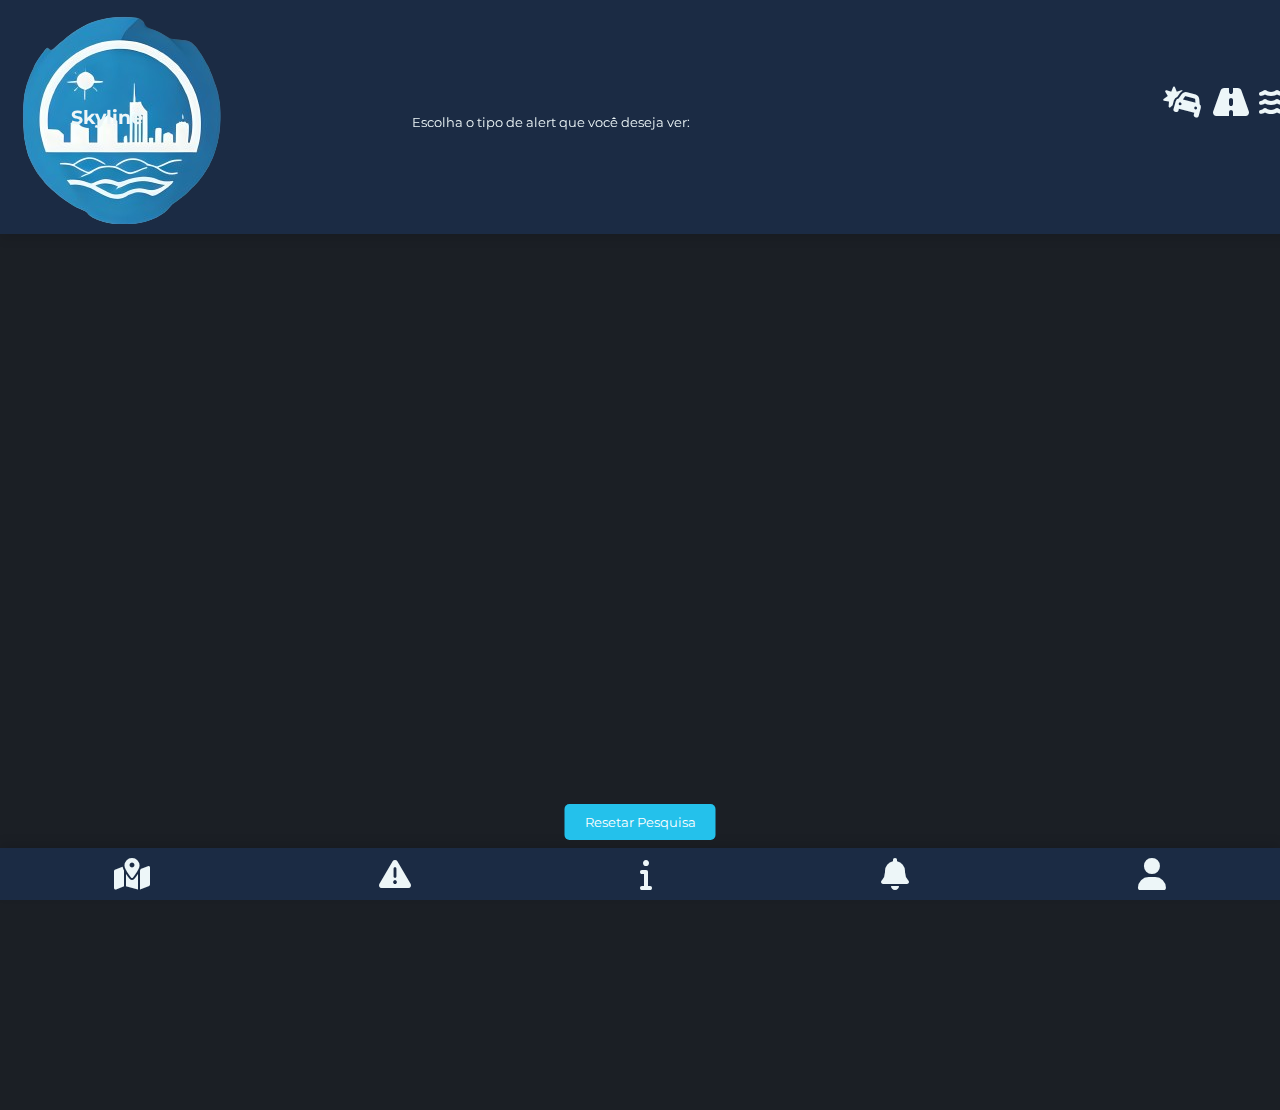
<file: alerts/alerts.html>
<!DOCTYPE html>
<html lang="en">
<head>
  <meta charset="UTF-8" />
  <meta name="viewport" content="width=device-width, initial-scale=1.0" />
  <meta http-equiv="X-UA-Compatible" content="ie=edge" />
  <link rel="stylesheet" href="../alerts/style.css" />
  <link
    rel="stylesheet"
    href="https://cdnjs.cloudflare.com/ajax/libs/font-awesome/6.0.0-beta3/css/all.min.css"
  />
  <title>Aplicativo de Problemas na Cidade</title>
  <link
    rel="stylesheet"
    href="https://cdnjs.cloudflare.com/ajax/libs/font-awesome/4.7.0/css/font-awesome.min.css"
  />
  <style>
    .search-icons {
      display: flex;
      justify-content: center;
      align-items: center;
      margin-bottom: 40px;
      margin-left: -20px;
    }

    .search-icons i {
      margin: 0 5px;
      margin-top: 10px;
      cursor: pointer;
      transition: transform 0.3s ease;
    }

    .search-icons i:hover {
      transform: scale(1.1);
    }

    .search-icons i::after {
      content: attr(data-tooltip);
      position: absolute;
      top: calc(100% + 5px);
      left: 50%;
      transform: translateX(-50%);
      font-size: 0.8em;
      opacity: 0;
      pointer-events: none;
      transition: opacity 0.3s ease;
    }

    .search-icons i:hover::after {
      opacity: 1;
    }

    .reset-button {
      display: block;
      margin: 0 auto;
      padding: 10px 20px;
      background-color: #24c1eb;
      color: #fff;
      border: none;
      border-radius: 5px;
      cursor: pointer;
      transition: background-color 0.3s ease;
      position: fixed;
      bottom: 60px;
      left: 50%;
      transform: translateX(-50%);
      z-index: 1000; /* Para garantir que o botão fique na frente de outros elementos */
    }

    .reset-button:hover {
      background-color: #1d8fc9;
    }

    #no-incidents-text {
  display: none;
  text-align: center;
  height: 100vh;
  display: flex;
  justify-content: center;
  align-items: center;
}

#no-incidents-text p {
  margin: 0;
}

  </style>
</head>
<body>
  <div class="navbar">
    <div class="logo">
      <img src="../img/logo.png" alt="Logo do Aplicativo" />
      <h1 class="app-name">Skyline</h1>
    </div>
      <span>Escolha o tipo de alert que você deseja ver:</span>
      <div class="search-icons">
        <i class="fa-solid fa-car-crash fa-2x" data-tooltip="Acidente" onclick="filterReports('acidente')"></i>
        <i class="fa-solid fa-road fa-2x" data-tooltip="Trânsito" onclick="filterReports('trânsito')"></i>
        <i class="fa-solid fa-water fa-2x" data-tooltip="Alagamento" onclick="filterReports('alagamento')"></i>
      </div>
  </div>

  <button class="reset-button" onclick="loadReports()">Resetar Pesquisa</button>

  <div class="report-container" id="report-container">
    <!-- As caixas de relatórios serão adicionadas dinamicamente aqui -->
  </div>


  <div id="no-incidents-text" style="display: none;">
    <p>Ainda não há incidentes aqui. Experimente <a href="../index.html">criar um</a>.</p>
  </div>


  <div class="bottom-navbar">
    <div class="icon">
      <a href="../index.html">
        <i class="fa-sharp fa-solid fa-map-location-dot fa-2x"></i>
      </a>
    </div>
    <div class="icon">
      <a href="../alerts/alerts.html">
        <i class="fa-solid fa-triangle-exclamation fa-2x"></i>
      </a>
    </div>
    <div class="icon">
      <a href="../sobrenos/sobre.html">
        <i class="fa-solid fa-info fa-2x"></i>
      </a>
    </div>
    <div class="icon">
      <a href="../notificacoes/notificacoes.html">
        <i class="fa-solid fa-bell fa-2x"></i>
      </a>
    </div>
    <div class="icon">
      <a href="../perfil/configperfil.html">
        <i class="fa-solid fa-user fa-2x"></i>
      </a>
    </div>
  </div>

  <script>

    document.addEventListener("DOMContentLoaded", function() {
      document.body.classList.add('fade-in');
      loadReports(); // Carrega todos os relatórios ao carregar a página inicialmente
    });

    function loadReports(searchQuery = '') {
  var storedReports = JSON.parse(localStorage.getItem('reports')) || [];
  var reportContainer = document.getElementById('report-container');
  var noIncidentsText = document.getElementById('no-incidents-text');

  // Limpa os relatórios existentes antes de carregar novos relatórios
  reportContainer.innerHTML = '';

  var hasIncidents = false; // Variável para verificar se há incidentes

  storedReports.forEach(report => {
    // Verifica se o tipo do relatório corresponde à pesquisa
    if (searchQuery === '' || report.type.toLowerCase().includes(searchQuery.toLowerCase())) {
      var reportBox = document.createElement('div');
      reportBox.classList.add('report-box');

      var credibilityClass;
      switch (getCredibility(parseLocation(report.location))) {
        case "Alta":
          credibilityClass = "high-credibility";
          break;
        case "Média":
          credibilityClass = "medium-credibility";
          break;
        case "Baixa":
          credibilityClass = "low-credibility";
          break;
      }

      reportBox.innerHTML = `
        <h3>${report.type}</h3>
        <p>${report.description}</p>
        <p class="${credibilityClass}">Veracidade: ${getCredibility(parseLocation(report.location))}</p>
      `;
      reportContainer.appendChild(reportBox);

      hasIncidents = true; // Atualiza a variável para indicar que há incidentes
    }
  });

  // Mostra ou oculta o texto de acordo com a presença de incidentes
  if (hasIncidents) {
    noIncidentsText.style.display = 'none'; // Oculta o texto se houver incidentes
  } else {
    noIncidentsText.style.display = 'block'; // Mostra o texto se não houver incidentes
  }
}

    function filterReports(type) {
      loadReports(type);
    }

    function parseLocation(locationString) {
      var coords = locationString.split(',');
      return { lat: parseFloat(coords[0]), lng: parseFloat(coords[1]) };
    }

    function getCredibility(location) {
      var storedReports = JSON.parse(localStorage.getItem('reports')) || [];
      var credibility = calculateCredibility(location, storedReports);
      return credibility;
    }

    function calculateCredibility(location, storedReports) {
      var nearbyReports = getNearbyReports(location, storedReports);
      var totalNearbyReports = nearbyReports.length;

      if (totalNearbyReports === 0) return "Baixa";
      else if (totalNearbyReports === 1) return "Média";
      else return "Alta";
    }

    function getNearbyReports(location, storedReports) {
      var nearbyReports = [];

      storedReports.forEach(report => {
        var reportLocation = parseLocation(report.location);
        var distance = getDistance(location, reportLocation);
        if (distance <= 1) {
          nearbyReports.push(report);
        }
      });

      return nearbyReports;
    }

    function getDistance(location1, location2) {
var R = 6371;
var dLat = (location2.lat - location1.lat) * (Math.PI / 180);
var dLng = (location2.lng - location1.lng) * (Math.PI / 180);
var a = Math.sin(dLat / 2) * Math.sin(dLat / 2) +
Math.cos(location1.lat * (Math.PI / 180)) * Math.cos(location2.lat * (Math.PI / 180)) *
Math.sin(dLng / 2) * Math.sin(dLng / 2);
var c = 2 * Math.atan2(Math.sqrt(a), Math.sqrt(1 - a));
var distance = R * c;
return distance;
}



</script>

</body>
</html>
</file>
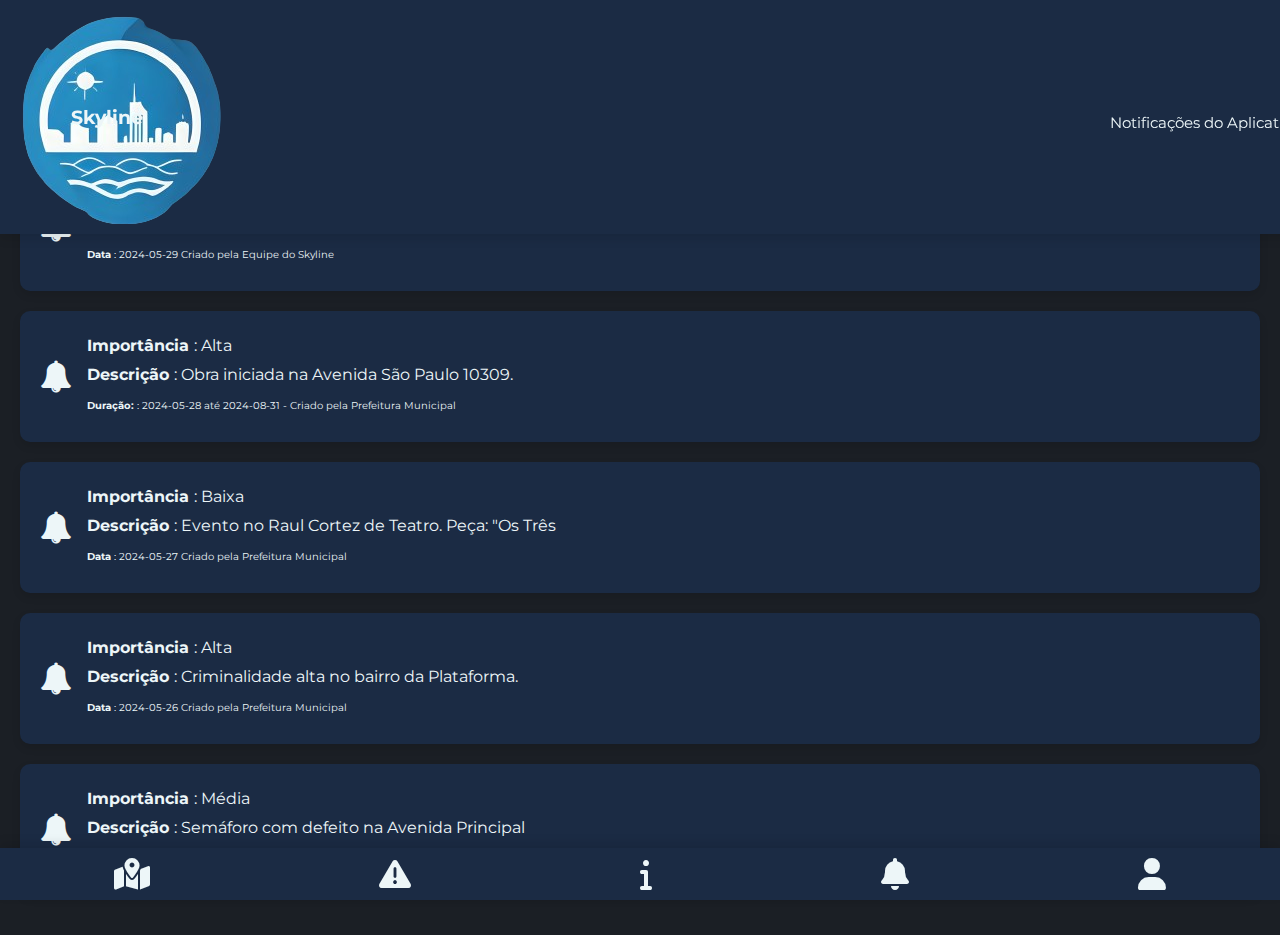
<file: notificacoes/notificacoes.html>
<!DOCTYPE html>
<html lang="en">
<head>
  <meta charset="UTF-8" />
  <meta name="viewport" content="width=device-width, initial-scale=1.0" />
  <meta http-equiv="X-UA-Compatible" content="ie=edge" />
  <link rel="stylesheet" href="notificacoes.css" />
  <link rel="stylesheet" href="https://cdnjs.cloudflare.com/ajax/libs/font-awesome/6.0.0-beta3/css/all.min.css"/>
  
  <title>Aplicativo de Problemas na Cidade</title>
  <link rel="stylesheet"href="https://cdnjs.cloudflare.com/ajax/libs/font-awesome/4.7.0/css/font-awesome.min.css"/>

</head>
<body>
  <div class="navbar">
    <div class="logo">
      <img src="../img/logo.png" alt="Logo do Aplicativo" />
      <h1 class="app-name">Skyline</h1>
    </div>
    <span>Notificações do Aplicativo</span>
  </div>

  <div class="notification-container" id="notification-container">
    <div class="notification-box">
      <i class="fa fa-bell"></i>
      <div class="notification-details">
        <p class="notification-importance"><strong> Importância </strong>: Alta</p>
        <p class="notification-description"><strong> Descrição </strong>: O sistema está com falhas na criação de relatórios. </p>
        <p class="notification-date"><strong> Data </strong>: 2024-05-29 Criado pela Equipe do Skyline </p>
      </div>
    </div>
    <div class="notification-box">
      <i class="fa fa-bell"></i>
      <div class="notification-details">
        <p class="notification-importance"><strong> Importância </strong>: Alta</p>
        <p class="notification-description"><strong> Descrição </strong>: Obra iniciada na Avenida São Paulo 10309.</p>
        <p class="notification-date"><strong> Duração: </strong>: 2024-05-28 até 2024-08-31 - Criado pela Prefeitura Municipal </p>
      </div>
    </div>
    <div class="notification-box">
      <i class="fa fa-bell"></i>
      <div class="notification-details">
        <p class="notification-importance"><strong> Importância </strong>: Baixa</p>
        <p class="notification-description"><strong> Descrição </strong>: Evento no Raul Cortez de Teatro. Peça: "Os Três</p>
        <p class="notification-date"><strong> Data </strong>: 2024-05-27 Criado pela Prefeitura Municipal </p>
      </div>
    </div>
    <div class="notification-box">
      <i class="fa fa-bell"></i>
      <div class="notification-details">
        <p class="notification-importance"><strong> Importância </strong>: Alta</p>
        <p class="notification-description"><strong> Descrição </strong>: Criminalidade alta no bairro da Plataforma. </p>
        <p class="notification-date"><strong> Data </strong>: 2024-05-26 Criado pela Prefeitura Municipal </p>
      </div>
    </div>
    <div class="notification-box">
      <i class="fa fa-bell"></i>
      <div class="notification-details">
        <p class="notification-importance"> <strong> Importância </strong>: Média</p>
        <p class="notification-description"><strong> Descrição </strong>: Semáforo com defeito na Avenida Principal </p>
        <p class="notification-date"><strong> Data </strong>: 2024-05-25 Criado pela Prefeitura Municipal </p>
      </div>
    </div>
  </div>

  <div class="bottom-navbar">
    <div class="icon">
      <a href="../index.html">
        <i class="fa-sharp fa-solid fa-map-location-dot fa-2x"></i>
      </a>
    </div>
    <div class="icon">
      <a href="../alerts/alerts.html">
        <i class="fa-solid fa-triangle-exclamation fa-2x"></i>
      </a>
    </div>
    <div class="icon">
      <a href="../sobrenos/sobre.html">
        <i class="fa-solid fa-info fa-2x"></i>
      </a>
    </div>
    <div class="icon">
      <a href="link-do-local.html">
        <i class="fa-solid fa-bell fa-2x"></i>
      </a>
    </div>
    <div class="icon">
      <a href="../perfil/configperfil.html">
        <i class="fa-solid fa-user fa-2x"></i>
      </a>
    </div>
  </div>

</body>
</html>
</file>
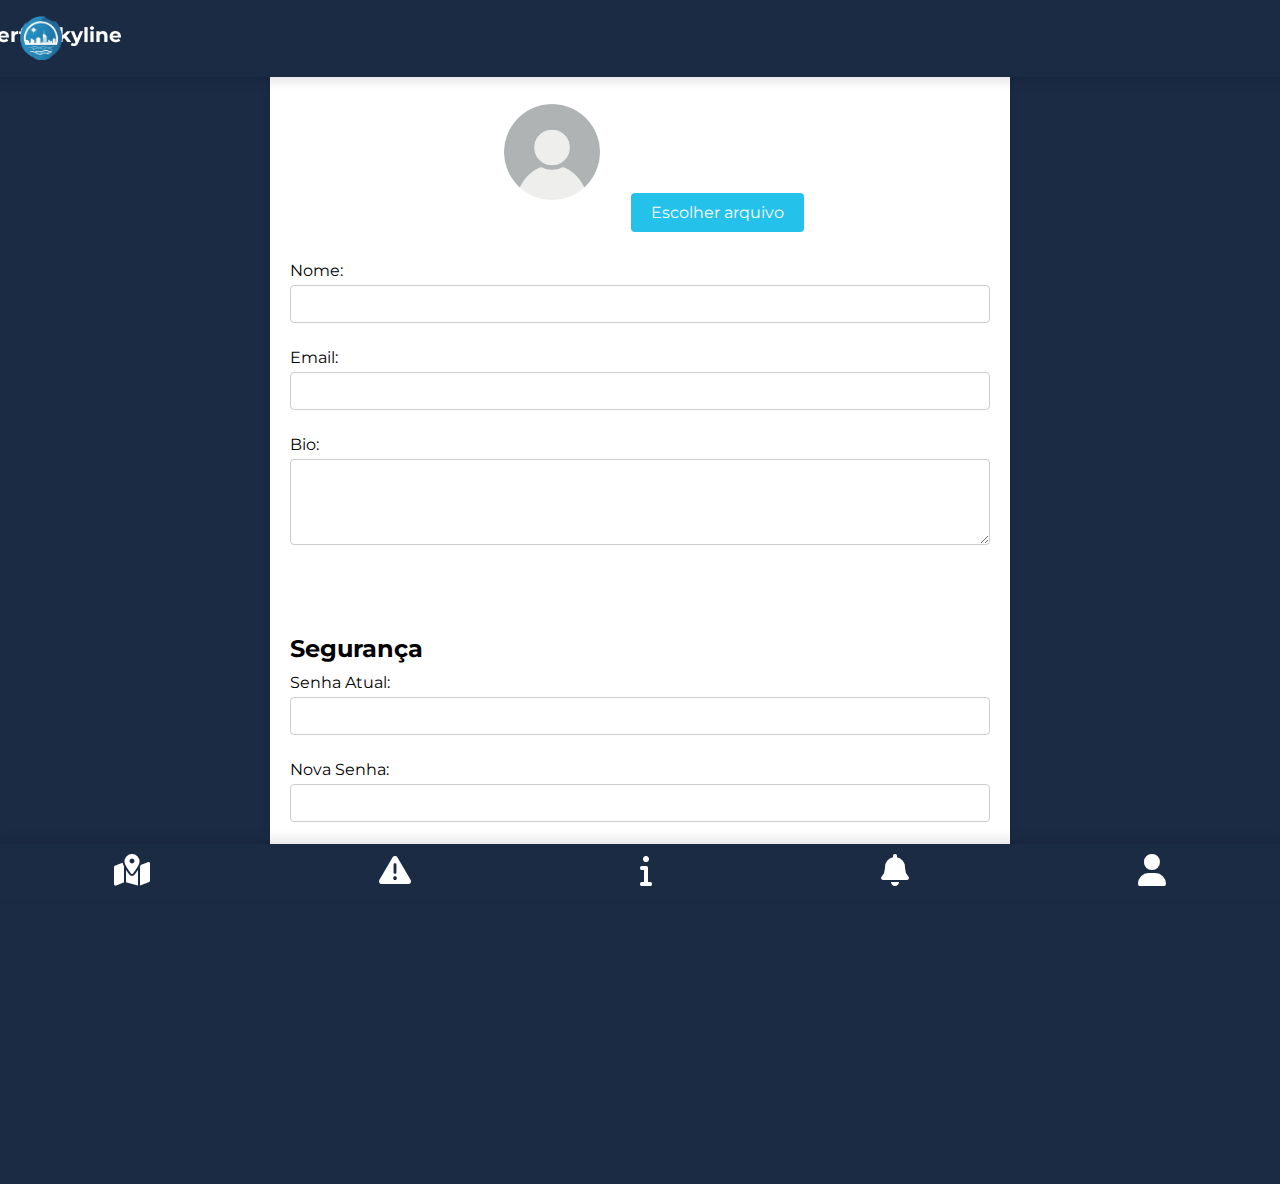
<file: perfil/configperfil.html>
<!DOCTYPE html>
<html lang="pt-BR">
<head>
    <meta charset="UTF-8">
    <meta name="viewport" content="width=device-width, initial-scale=1.0">
    <title>Configuração de Perfil</title>
    <link rel="stylesheet" href="configperfil.css">
    <link rel="stylesheet" href="https://cdnjs.cloudflare.com/ajax/libs/font-awesome/4.7.0/css/font-awesome.min.css">
    <link rel="stylesheet" href="https://cdnjs.cloudflare.com/ajax/libs/font-awesome/6.0.0-beta3/css/all.min.css"/>
</head>
<body>
    <div class="navbar">
        <div class="logo">
            <img src="../img/logo.png" alt="Logo do Aplicativo" />
            <h1 class="app-name">Perfil Skyline</h1>
        </div>
    </div>

    <div class="container">
        <h1>Configuração de Perfil</h1>
        <section id="profile-info">
            <form id="profile-form" action="/submit_profile" method="post">
                <div class="form-group profile-pic-container">
                    <img id="profile-pic-preview" src="user.png" alt="Foto de Perfil">
                    <input type="file" id="profile-pic" name="profile-pic" accept="image/*" class="file-input" onchange="previewProfilePic(event)">
                    <label for="profile-pic" class="file-input-label">Escolher arquivo</label>
                </div>
                <div class="form-group">
                    <label for="username">Nome:</label>
                    <input type="text" id="username" name="username" required>
                </div>
                <div class="form-group">
                    <label for="email">Email:</label>
                    <input type="email" id="email" name="email" required>
                </div>
                <div class="form-group">
                    <label for="bio">Bio:</label>
                    <textarea id="bio" name="bio" rows="4"></textarea>
                </div>
            </form>
        </section>
        <section id="security">
            <h2>Segurança</h2>
            <form action="/update_security" method="post">
                <div class="form-group">
                    <label for="current-password">Senha Atual:</label>
                    <input type="password" id="current-password" name="current-password" required>
                </div>
                <div class="form-group">
                    <label for="new-password">Nova Senha:</label>
                    <input type="password" id="new-password" name="new-password" required>
                </div>
                <button type="submit">Atualizar Senha</button>
            </form>
        </section>
        <section id="notifications">
            <h2>Notificações</h2>
            <form action="/update_notifications" method="post">
                <div class="form-group">
                    <label>
                        <input type="checkbox" name="email-notifications"> Receber notificações por email
                    </label>
                </div>
                <div class="form-group">
                    <label>
                        <input type="checkbox" name="sms-notifications"> Receber notificações por SMS
                    </label>
                </div>
                <button type="button" onclick="savePreferences()">Salvar Preferências</button>
            </form>
        </section>
    </div>

    <div class="bottom-navbar">
        <div class="icon">
            <a href="../index.html">
                <i class="fa-sharp fa-solid fa-map-location-dot fa-2x"></i>
            </a>
        </div>
        <div class="icon">
            <a href="../alerts/alerts.html">
                <i class="fa-solid fa-triangle-exclamation fa-2x"></i>
            </a>
        </div>
        <div class="icon">
            <a href="../sobrenos/sobre.html">
                <i class="fa-solid fa-info fa-2x"></i>
            </a>
        </div>
        <div class="icon">
            <a href="../notificacoes/notificacoes.html">
                <i class="fa-solid fa-bell fa-2x"></i>
            </a>
        </div>
        <div class="icon">
            <a href="../perfil/perfil.html">
                <i class="fa-solid fa-user fa-2x"></i>
            </a>
        </div>
    </div>

    <script src="script.js"></script>
</body>
</html>

<script> 
function savePreferences() {
    window.location.href = "../perfil/perfil.html";
}
</script>
</file>
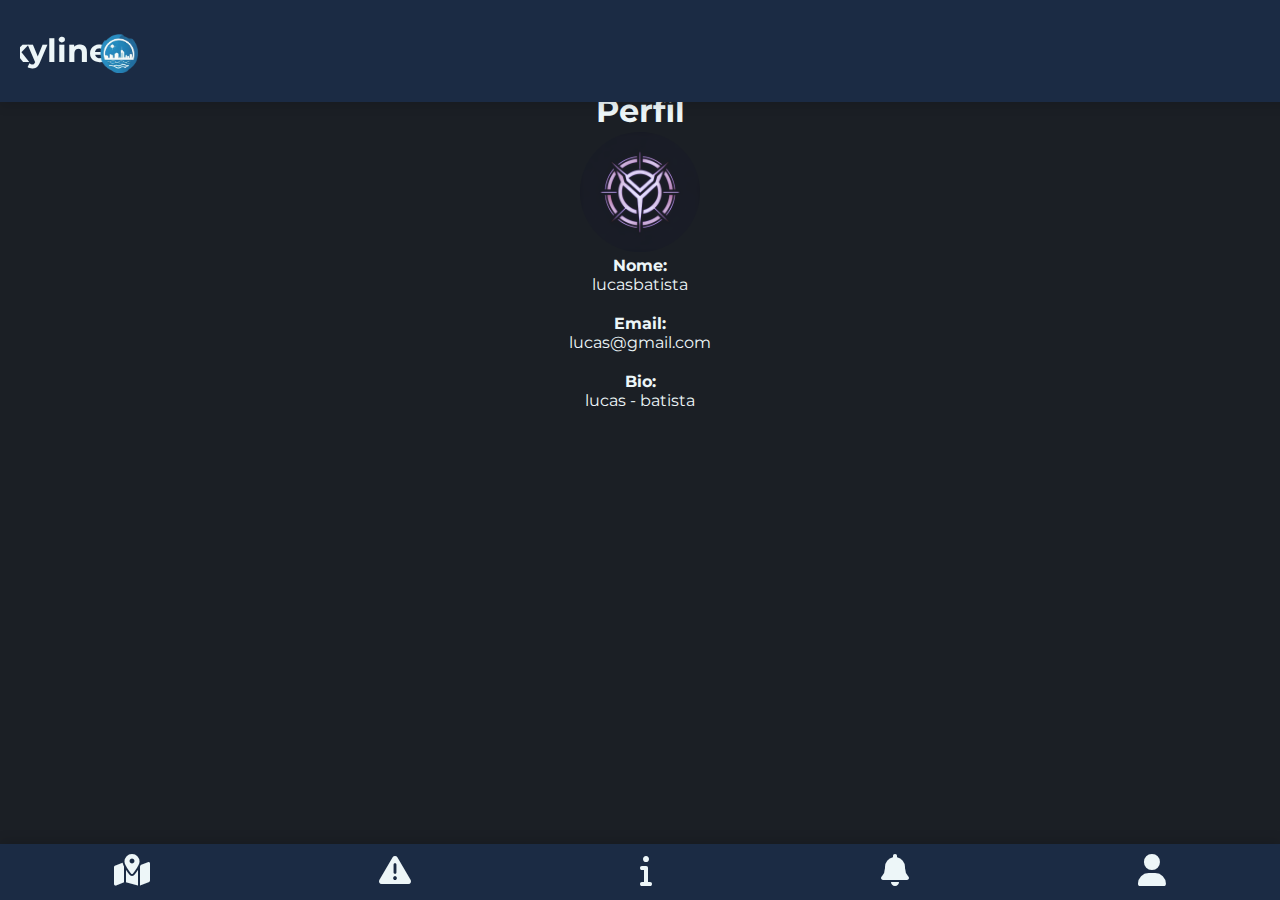
<file: perfil/perfil.html>
<!DOCTYPE html>
<html lang="pt-BR">
<head>
    <meta charset="UTF-8">
    <meta name="viewport" content="width=device-width, initial-scale=1.0">
    <title>Perfil</title>
    <link rel="stylesheet" href="perfil.css">
    <!-- Importando estilos da navbar -->
    <link rel="stylesheet" href="https://cdnjs.cloudflare.com/ajax/libs/font-awesome/4.7.0/css/font-awesome.min.css">
    <link rel="stylesheet" href="https://cdnjs.cloudflare.com/ajax/libs/font-awesome/6.0.0-beta3/css/all.min.css"/>
</head>
<body>
    <div class="navbar">
        <div class="logo">
            <img src="../img/logo.png" alt="Logo do Aplicativo" />
            <h1 class="app-name">Skyline</h1>
        </div>
    </div>

    <div class="text-h1">
        <h1>Perfil</h1>
    </div>

    <div class="container">
        <section id="profile-info">
            <div class="profile-pic-container">
                <img id="profile-pic" src="../sobrenos/logo.png" alt="Foto de Perfil">
            </div>
            <div class="form-group">
                <label for="username"> <strong> Nome: </strong> </label>
                <p id="username-display"> lucasbatista</p>
            </div>
            <div class="form-group">
                <label for="email"><strong> Email:</strong> </label>
                <p id="email-display"> lucas@gmail.com </p>
            </div>
            <div class="form-group">
                <label for="bio"><strong> Bio: </strong></label>
                <p id="bio-display"> lucas - batista </p>
            </div>
        </section>
    </div>

    <div class="bottom-navbar">
        <div class="icon">
            <a href="../index.html">
                <i class="fa-sharp fa-solid fa-map-location-dot fa-2x"></i>
            </a>
        </div>
        <div class="icon">
            <a href="../alerts/alerts.html">
                <i class="fa-solid fa-triangle-exclamation fa-2x"></i>
            </a>
        </div>
        <div class="icon">
            <a href="../sobrenos/sobre.html">
                <i class="fa-solid fa-info fa-2x"></i>
            </a>
        </div>
        <div class="icon">
            <a href="../notificacoes/notificacoes.html">
                <i class="fa-solid fa-bell fa-2x"></i>
            </a>
        </div>
        <div class="icon">
            <a href="../perfil/perfil.html">
                <i class="fa-solid fa-user fa-2x"></i>
            </a>
        </div>
    </div>
</body>
</html>
</file>
<file: alerts/style.css>
@import url('https://fonts.googleapis.com/css2?family=Montserrat:ital,wght@0,100..900;1,100..900&display=swap');

:root {
    --big-stone: #1b2b44;
    --cinzao: #1b1f25;
    --picton-blue: #24c1eb;
    --black-squeeze: #edf6f8;
    --curious-blue: #1d8fc9;
    --jelly-bean: #266f8d;
    --raven: #6f7b89;
    --atoll: #0e527c;
    --river-bed: #465262;
    --blumine: #194d6a;
  }

  * {
    font-family: 'Montserrat', sans-serif;
  }

  a {
    color: inherit;
  }

  body {
    margin: 0;
    padding: 0;
    font-family: Arial, sans-serif;
    background-color: var(--cinzao);
    color: var(--black-squeeze);
    padding-top: 70px; /* Adiciona um padding-top igual à altura da navbar */
}

  .navbar {
    display: flex;
    justify-content: space-between;
    align-items: center;
    padding: 10px 20px;
    background-color: #1b2b44;
    position: fixed;
    top: 0;
    width: 100%;
    box-shadow: 0px 5px 10px rgba(0, 0, 0, 0.1); /* Adiciona uma sombra à navbar */
    z-index: 1001;
}

  .logo {
    display: flex;
    align-items: center;
    margin-right: -200px; /* Adicionado margem para separar a logo do formulário */
  }

  .navbar .logo img {
    margin-top: 5px;
  }

  .app-name {
    margin-left: -150px;
    font-size: 1.2em;
  }

  .search-form {
    display: flex;
    align-items: center;
    margin-top: 10px;
    margin-left: -10px;
  }

  .search-form form {
    display: flex;
    align-items: center;
    margin-top: 40px;
  }

  .search-form input[type="text"] {
    padding: 10px 20px;
    border: none;
    border-radius: 15px;
    width: calc(100% - 100px); /* Ajuste conforme necessário */
    max-width: 200px;
    margin-right: 10px; /* Espaçamento entre o campo de pesquisa e o botão */
    background-color: #fff;
    color: #1b2b44;
  }

  .search-form button {
    margin-right: 25px;
    padding: 10px 16px;
    border: none;
    border-radius: 15px;
    background-color: var(--picton-blue);
    color: #fff;
    cursor: pointer;
  }

  .bottom-navbar {
    display: flex;
    justify-content: space-around;
    align-items: center;
    background-color: #1b2b44;
    position: fixed;
    bottom: 0;
    width: 100%;
    padding: 10px 0;
    box-shadow: 0px -5px 10px rgba(0, 0, 0, 0.1); /* Adiciona uma sombra ao footer */
    text-decoration: none;
  }
  
  .bottom-navbar .icon {
    margin: 0 5px; /* Ajuste as margens horizontalmente */
    text-decoration: none;
  }
  
  .bottom-navbar .icon i {
    font-size: 2em; /* Ajuste o tamanho do ícone conforme necessário */
  }
  
  .report-container {
    display: flex;
    flex-wrap: wrap;
    justify-content: center;
    padding: 20px;
    margin-top: 100px; /* Espaço para a navbar */
  }

  .report-box {
    background-color: #11181d;
    border: 25px yellow;
    border-radius: 10px;
    padding: 20px;
    margin: 10px;
    width: 300px;
    color: var(#fff);

  }

  .report-box h3 {
    margin-top: 0;
  }

  .low-credibility {
    color: red;
  }

  .medium-credibility {
    color: yellow;
  }

  .high-credibility {
    color: green;
  }

  @media (max-width: 768px) {
    .app-name {
      font-size: 1em;
    }
    .navbar {
      flex-direction: column;
      align-items: center;
    }

    .search-form input[type="text"] {
      width: calc(100% - 80px); /* Ajuste conforme necessário */
    }
  }

  @media (max-width: 480px) {
    .app-name {
      font-size: 20px;
      margin-top: 20px;
      margin-left: 10px;
    }

    .navbar {
      padding: 10px 10px;
    }

    .logo img {
      margin-left: -250px;
      width: 50px;
    }

    .bottom-navbar .icon {
      margin: 0 5px;
      margin-left: 8px;
    }

    .bottom-navbar .icon i {
      font-size: 1.5em;
    }
  }

  span {
    margin-top: 10px;
    margin-left: -20px;
    font-size: 13px;
    text-align: center;
  }

  @keyframes fadeOut {
    0% { opacity: 1; }
    100% { opacity: 0; }
  }
  
  @keyframes fadeIn {
    0% { opacity: 0; }
    100% { opacity: 1; }
  }
  
  .fade-out {
    animation: fadeOut 0.5s forwards;
  }
  
  .fade-in {
    animation: fadeIn 0.5s forwards;
  }
</file>
<file: notificacoes/notificacoes.css>
@import url('https://fonts.googleapis.com/css2?family=Montserrat:ital,wght@0,100..900;1,100..900&display=swap');

:root {
    --big-stone: #1b2b44;
    --cinzao: #1b1f25;
    --picton-blue: #24c1eb;
    --black-squeeze: #edf6f8;
    --curious-blue: #1d8fc9;
    --jelly-bean: #266f8d;
    --raven: #6f7b89;
    --atoll: #0e527c;
    --river-bed: #465262;
    --blumine: #194d6a;
}

* {
    font-family: 'Montserrat', sans-serif;
}

a {
    color: inherit;
}

body {
    margin: 0;
    padding: 0;
    font-family: Arial, sans-serif;
    background-color: var(--cinzao);
    color: var(--black-squeeze);
    padding-top: 70px; /* Adiciona um padding-top igual à altura da navbar */
}

.navbar {
    display: flex;
    justify-content: space-between;
    align-items: center;
    padding: 10px 20px;
    background-color: #1b2b44;
    position: fixed;
    top: 0;
    width: 100%;
    box-shadow: 0px 5px 10px rgba(0, 0, 0, 0.1); /* Adiciona uma sombra à navbar */
    z-index: 1001;
}

.logo {
    display: flex;
    align-items: center;
    margin-right: -200px; /* Adicionado margem para separar a logo do formulário */
}

.navbar .logo img {
    margin-top: 5px;
}

.app-name {
    margin-left: -150px;
    font-size: 1.2em;
}

.search-form {
    display: flex;
    align-items: center;
    margin-top: 10px;
    margin-left: -10px;
}

.search-form form {
    display: flex;
    align-items: center;
    margin-top: 40px;
}

.search-form input[type="text"] {
    padding: 10px 20px;
    border: none;
    border-radius: 15px;
    width: calc(100% - 100px); /* Ajuste conforme necessário */
    max-width: 200px;
    margin-right: 10px; /* Espaçamento entre o campo de pesquisa e o botão */
    background-color: #fff;
    color: #1b2b44;
}

.search-form button {
    margin-right: 25px;
    padding: 10px 16px;
    border: none;
    border-radius: 15px;
    background-color: var(--picton-blue);
    color: #fff;
    cursor: pointer;
}

.bottom-navbar {
    display: flex;
    justify-content: space-around;
    align-items: center;
    background-color: #1b2b44;
    position: fixed;
    bottom: 0;
    width: 100%;
    padding: 10px 0;
    box-shadow: 0px -5px 10px rgba(0, 0, 0, 0.1); /* Adiciona uma sombra ao footer */
    text-decoration: none;
}

.bottom-navbar .icon {
    margin: 0 5px; /* Ajuste as margens horizontalmente */
    text-decoration: none;
}

.bottom-navbar .icon i {
    font-size: 2em; /* Ajuste o tamanho do ícone conforme necessário */
}

@media (max-width: 768px) {
    .app-name {
        font-size: 1em;
    }
    .navbar {
        flex-direction: column;
        align-items: center;
    }

    .search-form input[type="text"] {
        width: calc(100% - 80px); /* Ajuste conforme necessário */
    }
}

@media (max-width: 480px) {
    .app-name {
        font-size: 20px;
        margin-top: 20px;
        margin-left: 10px;
    }

    .navbar {
        padding: 10px 10px;
    }

    .logo img {
        margin-left: -250px;
        width: 50px;
    }

    .bottom-navbar .icon {
        margin: 0 5px;
        margin-left: 8px;
    }

    .bottom-navbar .icon i {
        font-size: 1.5em;
    }
}

span {
    margin-top: 10px;
    font-size: 15px;
    text-align: center;
}

.notification-container {
    padding: 20px;
    margin-top: 70px; /* Ajuste conforme necessário */
}

.notification-box {
    display: flex;
    align-items: center;
    background-color: #1b2b44;
    color: #edf6f8;
    padding: 20px;
    margin-bottom: 20px;
    border-radius: 10px;
    box-shadow: 0px 4px 8px rgba(0, 0, 0, 0.1); /* Adiciona uma sombra */
}

.notification-box i {
    font-size: 2em;
    margin-right: 15px;
}

.notification-details {
    display: flex;
    flex-direction: column;
}

.notification-importance,
.notification-description {
    margin: 5px 0;
}

.notification-date {
    font-size: 10px;
}
</file>
<file: perfil/configperfil.css>
/* styles.css */

@import url('https://fonts.googleapis.com/css2?family=Montserrat:ital,wght@0,100..900;1,100..900&display=swap');

:root {
    --big-stone: #1b2b44;
    --cinzao: #1b1f25;
    --picton-blue: #24c1eb;
    --black-squeeze: #edf6f8;
    --curious-blue: #1d8fc9;
    --jelly-bean: #266f8d;
    --raven: #6f7b89;
    --atoll: #0e527c;
    --river-bed: #465262;
    --blumine: #194d6a;
}

* {
    font-family: 'Montserrat', sans-serif;
    overflow-x: hidden;
}


body {
    font-family: Arial, sans-serif;
    background-color: #1b2b44;
    margin: 0;
    padding: 0;
    display: flex;
    justify-content: center;
    align-items: flex-start;
    height: 100vh;
}

a {
    color: inherit;
}

.navbar {
    display: flex;
    justify-content: space-between;
    align-items: center;
    padding: 10px 20px;
    background-color: #1b2b44;
    position: fixed;
    top: 0;
    width: 100%;
    box-shadow: 0px 5px 10px rgba(0, 0, 0, 0.1); /* Adiciona uma sombra à navbar */
    z-index: 1001;
    color: #fff;
}

.logo {
    display: flex;
    align-items: center;
    margin-right: -10px; /* Adicionado margem para separar a logo do formulário */
}

.navbar .logo img {
    width: 15%;
    z-index: 1001;
    margin-left: 20px;
    margin-top: -2px;
}

.app-name {
    margin-left: -80px;
    font-size: 1.2e
}

.container {
    background-color: #fff;
    padding: 20px;
    border-radius: 8px;
    box-shadow: 0 0 10px rgba(0, 0, 0, 0.1);
    width: 90%;
    max-width: 700px;
    margin: 40;
}

h1 {
    text-align: center;
    margin-bottom: 20px;
    font-size: 20px;
}

section {
    margin-bottom: 40px;
}

h2 {
    margin-bottom: 10px;
}

.form-group {
    margin-bottom: 15px;
}

label {
    display: block;
    margin-bottom: 5px;
}

input[type="text"],
input[type="email"],
input[type="password"],
textarea {
    width: 100%;
    padding: 10px;
    margin-bottom: 10px;
    border: 1px solid #ccc;
    border-radius: 4px;
    box-sizing: border-box;
}

.profile-pic-container {
    text-align: center;
    margin-bottom: 20px;
}

#profile-pic-preview {
    width: 150px;
    height: 150px;
    border-radius: 50%;
    object-fit: cover;
    margin-bottom: 10px;
}

.file-input {
    display: none;
}

.file-input-label {
    display: inline-block;
    padding: 10px 20px;
    background-color: #24c1eb;
    color: #fff;
    border-radius: 4px;
    cursor: pointer;
    font-size: 16px;
    margin-top: 10px;
}

.file-input-label:hover {
    background-color: #0056b3;
}

button {
    width: 100%;
    padding: 10px;
    background-color: #24c1eb;
    color: #fff;
    border: none;
    border-radius: 4px;
    cursor: pointer;
    font-size: 16px;
    margin-top: 10px;
}

button:hover {
    background-color: #0056b3;
}

.bottom-navbar {
    display: flex;
    justify-content: space-around;
    align-items: center;
    background-color: #1b2b44;
    position: fixed;
    bottom: 0;
    width: 100%;
    padding: 10px 0;
    box-shadow: 0px -5px 10px rgba(0, 0, 0, 0.1); /* Adiciona uma sombra ao footer */
    text-decoration: none;
    color: #fff;
}

.bottom-navbar .icon {
    margin: 0 5px; /* Ajuste as margens horizontalmente */
    text-decoration: none;
}

.bottom-navbar .icon i {
    font-size: 2em; /* Ajuste o tamanho do ícone conforme necessário */
}

strong {
    font-weight: bold;
}

@media (max-width: 480px) {
    .app-name {
        font-size: 20px;
        margin-top: 20px;
        margin-left: 10px;
    }

    .navbar {
        padding: 10px 10px;
    }

    .logo img {
        margin-left: -250px;
        width: 50px;
        z-index: 1000;
    }

    .bottom-navbar .icon {
        margin: 0 5px;
        margin-left: 8px;
    }

    .bottom-navbar .icon i {
        font-size: 1.5em;
    }
}
</file>
<file: perfil/perfil.css>
@import url('https://fonts.googleapis.com/css2?family=Montserrat:ital,wght@0,100..900;1,100..900&display=swap');

:root {
    --big-stone: #1b2b44;
    --cinzao: #1b1f25;
    --picton-blue: #24c1eb;
    --black-squeeze: #edf6f8;
    --curious-blue: #1d8fc9;
    --jelly-bean: #266f8d;
    --raven: #6f7b89;
    --atoll: #0e527c;
    --river-bed: #465262;
    --blumine: #194d6a;
}

* {
    font-family: 'Montserrat', sans-serif;
    overflow-x: hidden;
}

a {
    color: inherit;
}

body {
    margin: 0;
    padding: 0;
    font-family: Arial, sans-serif;
    background-color: var(--cinzao);
    color: var(--black-squeeze);
    padding-top: 70px; /* Adiciona um padding-top igual à altura da navbar */
}

.navbar {
    display: flex;
    justify-content: space-between;
    align-items: center;
    padding: 10px 20px;
    background-color: #1b2b44;
    position: fixed;
    top: 0;
    width: 100%;
    box-shadow: 0px 5px 10px rgba(0, 0, 0, 0.1); /* Adiciona uma sombra à navbar */
    z-index: 1001;
}

.logo {
    display: flex;
    align-items: center;
    margin-right: -100px; /* Adicionado margem para separar a logo do formulário */
}

.navbar .logo img {
    width: 15%;
    z-index: 1001;
    margin-left: 80px;
    margin-top: 5px;
}

.app-name {
    margin-left: -150px;
    font-size: 1.2e
}

.text-h1 {
    display: flex;
    align-items: center;
    justify-content: center;
}

.container {
    margin-top: -20px;
    text-align: center; /* Centraliza o conteúdo dentro do container */
}

#profile-info {
    display: flex;
    flex-direction: column;
    align-items: center; /* Centraliza os elementos horizontalmente */
}

.profile-pic-container {
    width: 300px; /* Define um tamanho para o container da foto de perfil */
}

#profile-pic {
    width: 120px; /* Garante que a foto de perfil ocupe todo o espaço do container */
    max-width: 200px; /* Define um tamanho máximo para a foto de perfil */
    border-radius: 50%; /* Deixa a foto de perfil redonda */
}

.form-group {
    margin-bottom: 20px; /* Adiciona espaço entre os grupos de formulário */
}

.form-group label,
.form-group p {
    margin: 0; /* Remove margens padrão */
}

.bottom-navbar {
    display: flex;
    justify-content: space-around;
    align-items: center;
    background-color: #1b2b44;
    position: fixed;
    bottom: 0;
    width: 100%;
    padding: 10px 0;
    box-shadow: 0px -5px 10px rgba(0, 0, 0, 0.1); /* Adiciona uma sombra ao footer */
    text-decoration: none;
}

.bottom-navbar .icon {
    margin: 0 5px; /* Ajuste as margens horizontalmente */
    text-decoration: none;
}

.bottom-navbar .icon i {
    font-size: 2em; /* Ajuste o tamanho do ícone conforme necessário */
}

strong {
    font-weight: bold;
}

@media (max-width: 480px) {
    .app-name {
        font-size: 20px;
        margin-top: 20px;
        margin-left: 10px;
    }

    .navbar {
        padding: 10px 10px;
    }

    .logo img {
        margin-left: -250px;
        width: 50px;
        z-index: 1000;
    }

    .bottom-navbar .icon {
        margin: 0 5px;
        margin-left: 8px;
    }

    .bottom-navbar .icon i {
        font-size: 1.5em;
    }
}

span {
    margin-top: 10px;
    font-size: 15px;
    text-align: center;
}
</file>
